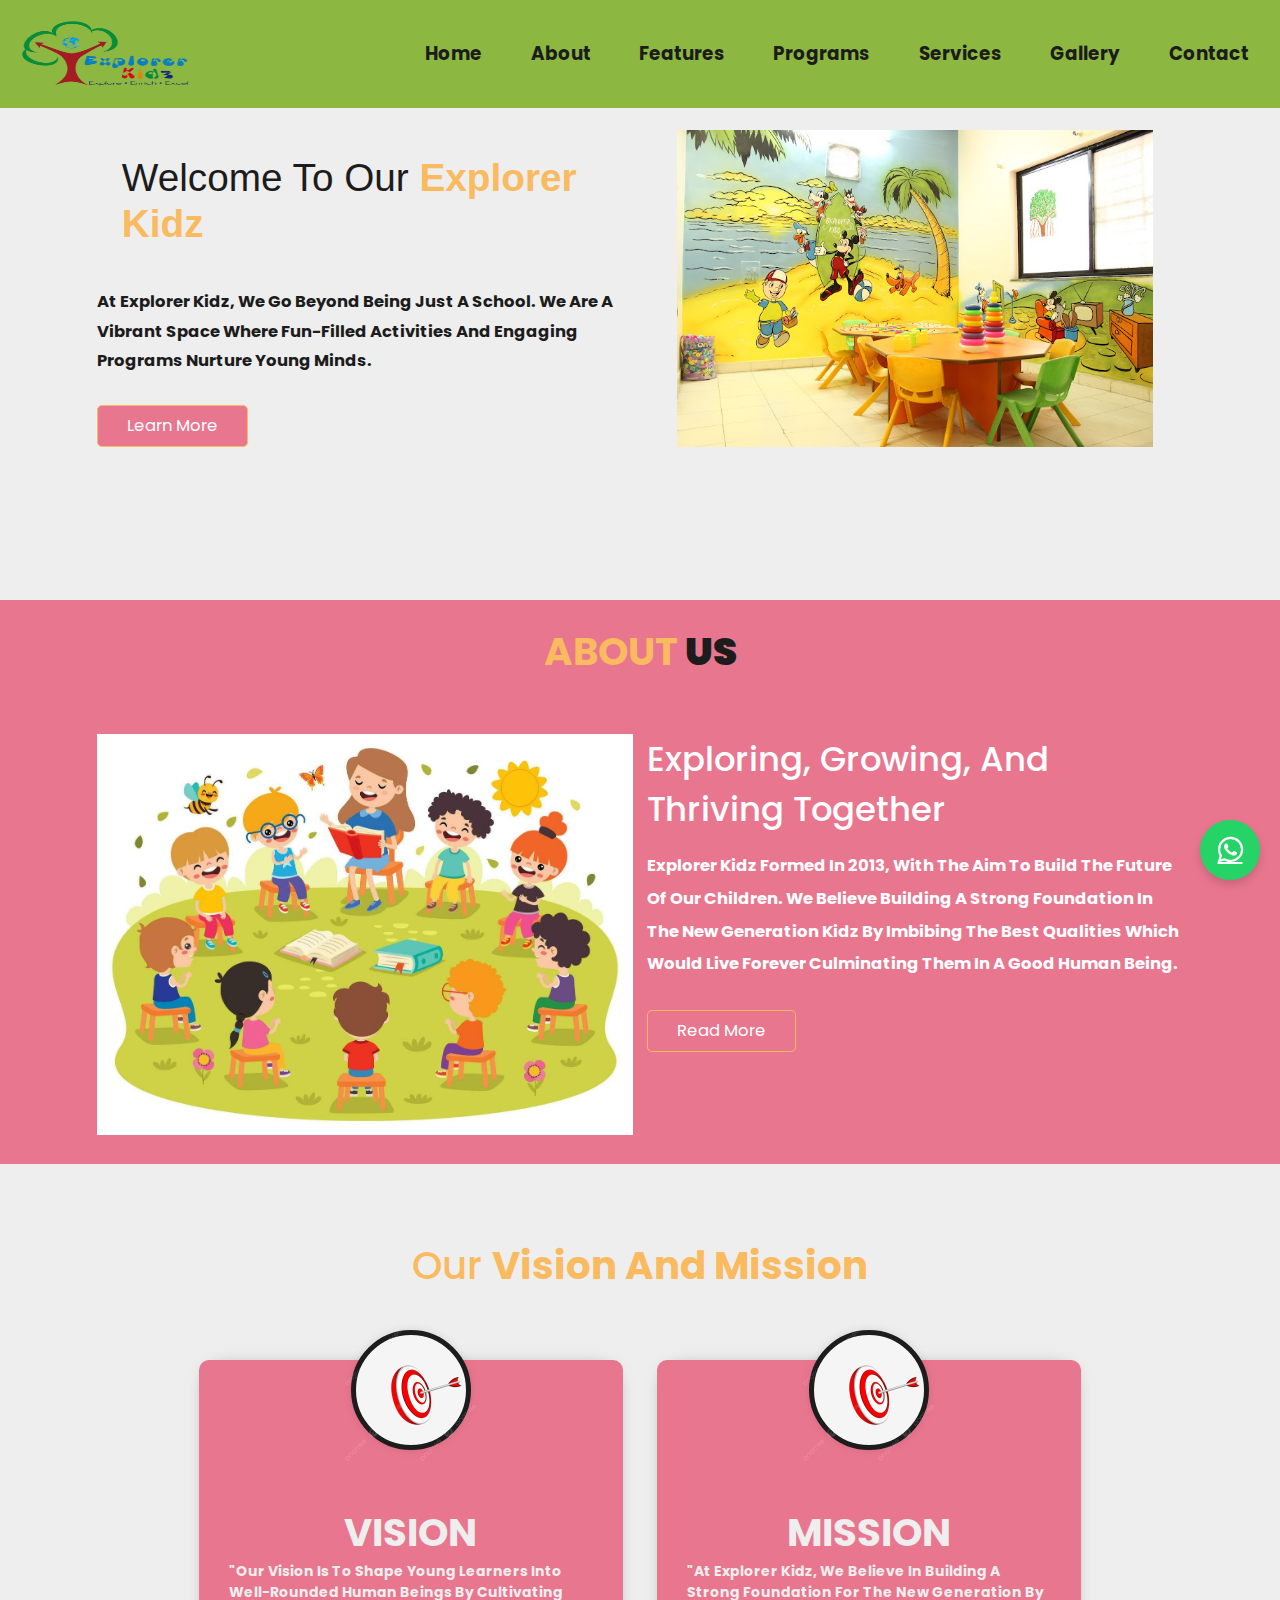
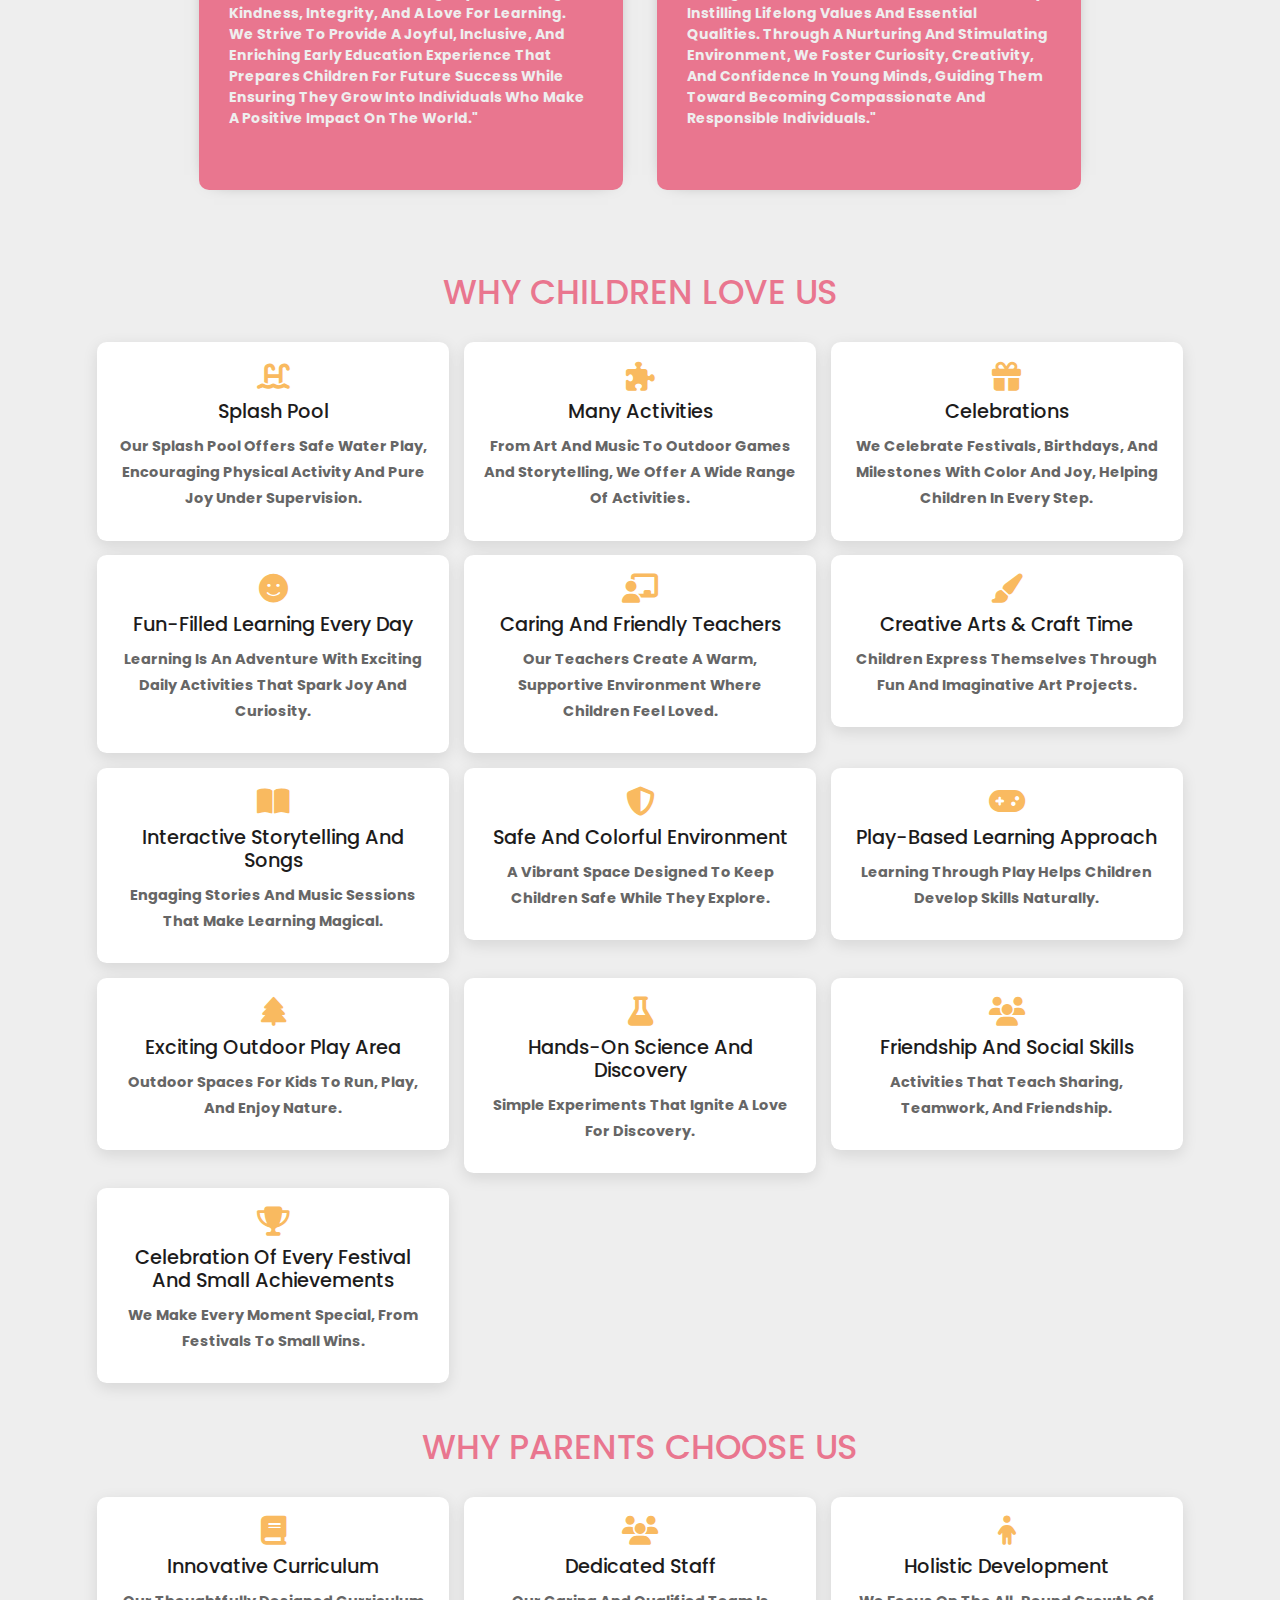
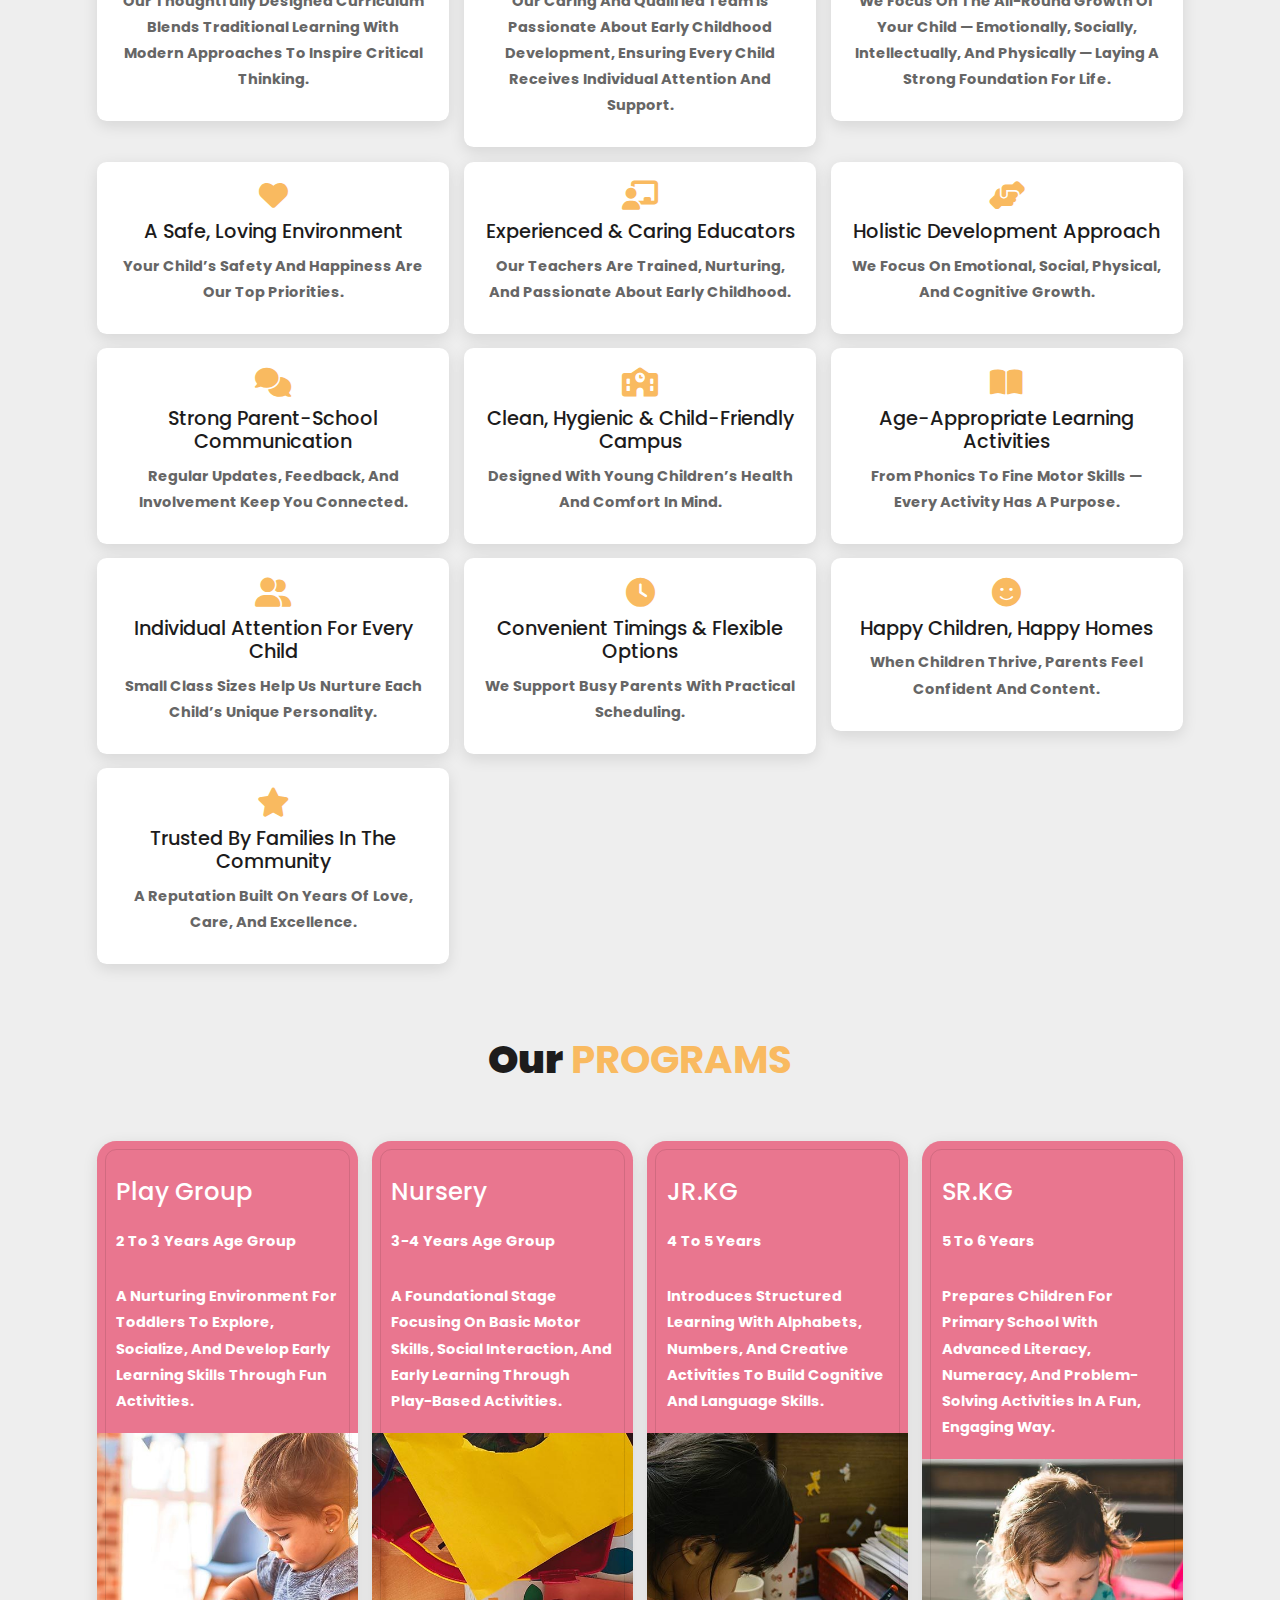
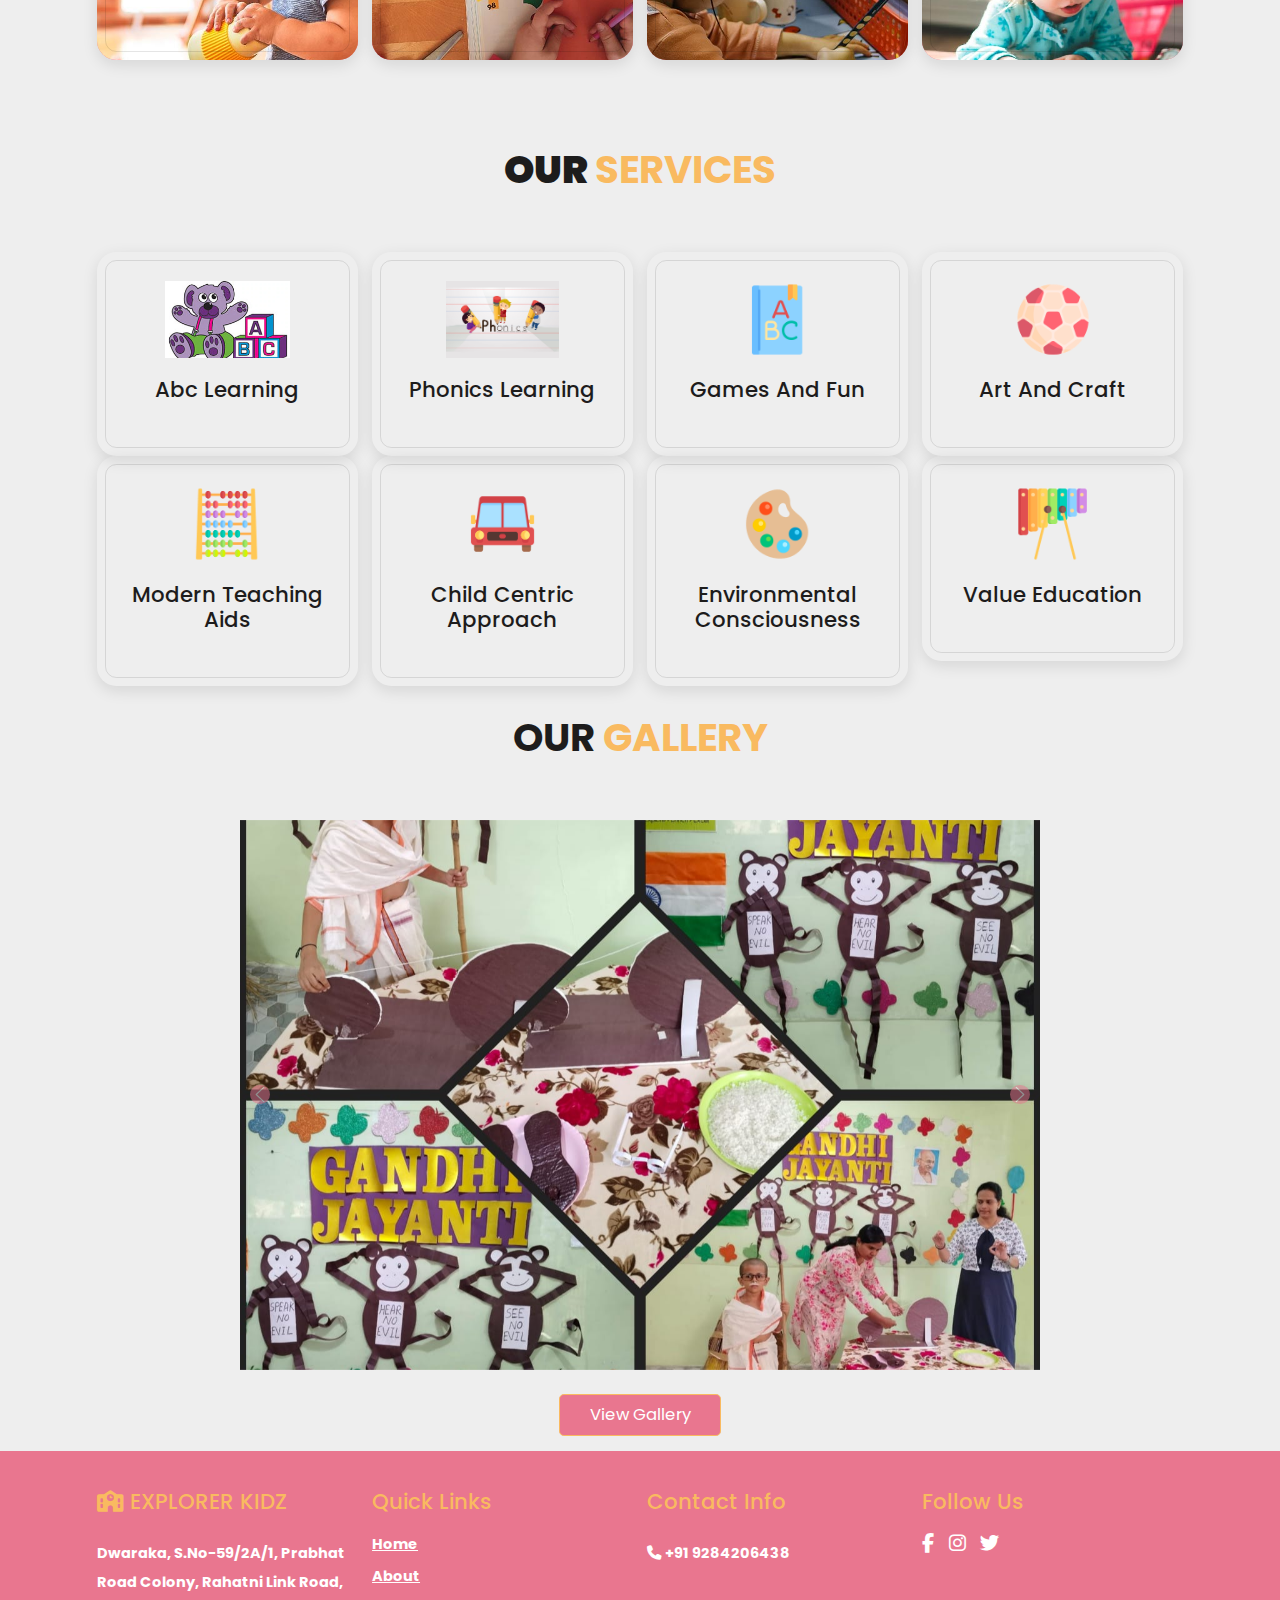
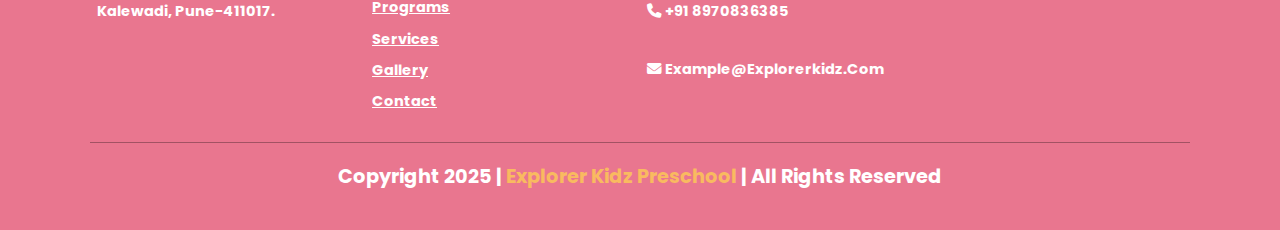
<file: index.html>
<script type="text/javascript">
  var gk_isXlsx = false;
  var gk_xlsxFileLookup = {};
  var gk_fileData = {};
  function filledCell(cell) {
    return cell !== '' && cell != null;
  }
  function loadFileData(filename) {
    if (gk_isXlsx && gk_xlsxFileLookup[filename]) {
      try {
        var workbook = XLSX.read(gk_fileData[filename], { type: 'base64' });
        var firstSheetName = workbook.SheetNames[0];
        var worksheet = workbook.Sheets[firstSheetName];

        // Convert sheet to JSON to filter blank rows
        var jsonData = XLSX.utils.sheet_to_json(worksheet, { header: 1, blankrows: false, defval: '' });
        // Filter out blank rows (rows where all cells are empty, null, or undefined)
        var filteredData = jsonData.filter(row => row.some(filledCell));

        // Heuristic to find the header row by ignoring rows with fewer filled cells than the next row
        var headerRowIndex = filteredData.findIndex((row, index) =>
          row.filter(filledCell).length >= filteredData[index + 1]?.filter(filledCell).length
        );
        // Fallback
        if (headerRowIndex === -1 || headerRowIndex > 25) {
          headerRowIndex = 0;
        }

        // Convert filtered JSON back to CSV
        var csv = XLSX.utils.aoa_to_sheet(filteredData.slice(headerRowIndex)); // Create a new sheet from filtered array of arrays
        csv = XLSX.utils.sheet_to_csv(csv, { header: 1 });
        return csv;
      } catch (e) {
        console.error(e);
        return "";
      }
    }
    return gk_fileData[filename] || "";
  }
</script>
<!DOCTYPE html>
<html lang="en">

<head>
  <meta charset="UTF-8">
  <meta name="viewport" content="width=device-width, initial-scale=1.0">
  <title>Explorer Kidz</title>
  <!-- Bootstrap CSS -->
  <link href="https://cdn.jsdelivr.net/npm/bootstrap@5.3.3/dist/css/bootstrap.min.css" rel="stylesheet"
    integrity="sha384-QWTKZyjpPEjISv5WaRU9OFeRpok6YctnYmDr5pNlyT2bRjXh0JMhjY6hW+ALEwIH" crossorigin="anonymous">
  <!-- Font Awesome -->
  <link rel="stylesheet" href="https://cdnjs.cloudflare.com/ajax/libs/font-awesome/6.4.2/css/all.min.css">
  <!-- Google Fonts (Poppins) -->
  <link href="https://fonts.googleapis.com/css2?family=Poppins:wght@100;300;400;500;600&display=swap" rel="stylesheet">
  <!-- Custom CSS -->
  <link rel="stylesheet" href="style.css">
</head>

<body>
  <!-- Header Section -->
  <header class="header">
    <nav class="navbar navbar-expand-lg">
      <div class="container-fluid">
        <a href="#" class="logo">
          <img src="assets/explorer_kidz_log.png" alt="Logo">
        </a>
        <button class="navbar-toggler" type="button" data-bs-toggle="collapse" data-bs-target="#navbarNav"
          aria-controls="navbarNav" aria-expanded="false" aria-label="Toggle navigation">
          <span class="navbar-toggler-icon"></span>
        </button>
        <div class="collapse navbar-collapse justify-content-end" id="navbarNav">
          <ul class="navbar-nav">
            <li class="nav-item"><a class="nav-link" href="#home">Home</a></li>
            <li class="nav-item"><a class="nav-link" href="#about">About</a></li>
            <li class="nav-item"><a class="nav-link" href="#features">Features</a></li>
            <li class="nav-item"><a class="nav-link" href="#education">Programs</a></li>
            <li class="nav-item"><a class="nav-link" href="#services">Services</a></li>
            <li class="nav-item"><a class="nav-link" href="gallery.html">Gallery</a></li>
            <li class="nav-item"><a class="nav-link" href="contact.html">Contact</a></li>
          </ul>
        </div>
      </div>
    </nav>
  </header>

  <!-- Home Section -->
  <section class="home" id="home">
    <div class="container">
      <div class="row align-items-center">
        <div class="col-lg-6 content">
          <h3>Welcome to Our <span>Explorer Kidz</span></h3>
          <p>At Explorer Kidz, we go beyond being just a school. We are a vibrant space where fun-filled activities and
            engaging programs nurture young minds.</p>
          <!-- <div class="slider">
      <img src="assets/education3.png" alt="Coffee Quote 1" class="img-fluid">
    </div> -->
          <a href="#about" class="btn">Learn More</a>
        </div>
        <div class="col-lg-6 image">
          <img src="assets/img.jpg" alt="">
        </div>
      </div>
    </div>
    <div class="custom-shape-divider-bottom-1684324473">
      <!-- <svg data-name="Layer 1" xmlns="http://www.w3.org/2000/svg" preserveAspectRatio="none">
  <path d="M985.66,92.83C906.67,72,823.78,31,743.84,14.19c-82.26-17.34-168.06-16.33-250.45.39-57.84,11.73-114,31.07-172,41.86A600.21,600.21,0,0,1,0,27.35V120H1200V95.8C1132.19,118.92,1055.71,111.31,985.66,92.83Z" class="shape-fill"></path>
</svg> -->
    </div>
  </section>

  <!-- About Section -->
  <section class="about" id="about">
    <h1 class="heading"><span>about</span> US </h1>
    <div class="container">
      <div class="row">
        <div class="col-lg-6 image">
          <img src="assets/about.jpg" alt="" class="img-fluid">
        </div>
        <div class="col-lg-6 content">
          <h3>Exploring, Growing, And Thriving Together</h3>
          <p>Explorer Kidz formed in 2013, with the aim to build the future of our children. We believe building a
            strong foundation in the new generation kidz by imbibing the best qualities which would live forever
            culminating them in a good human being.</p>
          <a href="#" class="btn">read more</a>
        </div>
      </div>
    </div>
  </section>

  <!-- Vision Mission Section -->
  <section class="vision-mission">
    <h1>Our <span>Vision and Mission</span></h1>
    <div class="container">
      <div class="row justify-content-center">
        <div class="col-md-5 mb-4">
          <div class="main">
            <div class="service">
              <div class="service-logo">
                <img src="assets/mis1.png" alt="">
              </div>
              <h4>VISION</h4>
              <p>"Our vision is to shape young learners into well-rounded human beings by cultivating kindness,
                integrity, and a love for learning. We strive to provide a joyful, inclusive, and enriching early
                education experience that prepares children for future success while ensuring they grow into individuals
                who make a positive impact on the world."</p>
            </div>
          </div>
        </div>
        <div class="col-md-5 mb-4">
          <div class="main">
            <div class="service">
              <div class="service-logo">
                <img src="assets/mis1.png" alt="">
              </div>
              <h4>MISSION</h4>
              <p>"At Explorer Kidz, we believe in building a strong foundation for the new generation by instilling
                lifelong values and essential qualities. Through a nurturing and stimulating environment, we foster
                curiosity, creativity, and confidence in young minds, guiding them toward becoming compassionate and
                responsible individuals."</p>
            </div>
          </div>
        </div>
      </div>
    </div>
  </section>

  <!-- Features Section -->
 <section class="features" id="features">
  <!-- Why Children Love Us -->
  <div class="container">
    <h3 class="title">Why Children Love Us</h3>
    <div class="row">
      <!-- Existing Points -->
      <div class="col-md-4 mb-4">
        <div class="feature-card">
          <i class="fas fa-swimming-pool feature-icon"></i>
          <h4>Splash Pool</h4>
          <p>Our splash pool offers safe water play, encouraging physical activity and pure joy under supervision.</p>
        </div>
      </div>
      <div class="col-md-4 mb-4">
        <div class="feature-card">
          <i class="fas fa-puzzle-piece feature-icon"></i>
          <h4>Many Activities</h4>
          <p>From art and music to outdoor games and storytelling, we offer a wide range of activities.</p>
        </div>
      </div>
      <div class="col-md-4 mb-4">
        <div class="feature-card">
          <i class="fas fa-gift feature-icon"></i>
          <h4>Celebrations</h4>
          <p>We celebrate festivals, birthdays, and milestones with color and joy, helping children in every step.</p>
        </div>
      </div>
      <!-- New Points -->
      <div class="col-md-4 mb-4">
        <div class="feature-card">
          <i class="fas fa-smile feature-icon"></i>
          <h4>Fun-Filled Learning Every Day</h4>
          <p>Learning is an adventure with exciting daily activities that spark joy and curiosity.</p>
        </div>
      </div>
      <div class="col-md-4 mb-4">
        <div class="feature-card">
          <i class="fas fa-chalkboard-teacher feature-icon"></i>
          <h4>Caring and Friendly Teachers</h4>
          <p>Our teachers create a warm, supportive environment where children feel loved.</p>
        </div>
      </div>
      <div class="col-md-4 mb-4">
        <div class="feature-card">
          <i class="fas fa-paint-brush feature-icon"></i>
          <h4>Creative Arts & Craft Time</h4>
          <p>Children express themselves through fun and imaginative art projects.</p>
        </div>
      </div>
      <div class="col-md-4 mb-4">
        <div class="feature-card">
          <i class="fas fa-book-open feature-icon"></i>
          <h4>Interactive Storytelling and Songs</h4>
          <p>Engaging stories and music sessions that make learning magical.</p>
        </div>
      </div>
      <div class="col-md-4 mb-4">
        <div class="feature-card">
          <i class="fas fa-shield-alt feature-icon"></i>
          <h4>Safe and Colorful Environment</h4>
          <p>A vibrant space designed to keep children safe while they explore.</p>
        </div>
      </div>
      <div class="col-md-4 mb-4">
        <div class="feature-card">
          <i class="fas fa-gamepad feature-icon"></i>
          <h4>Play-Based Learning Approach</h4>
          <p>Learning through play helps children develop skills naturally.</p>
        </div>
      </div>
      <div class="col-md-4 mb-4">
        <div class="feature-card">
          <i class="fas fa-tree feature-icon"></i>
          <h4>Exciting Outdoor Play Area</h4>
          <p>Outdoor spaces for kids to run, play, and enjoy nature.</p>
        </div>
      </div>
      <div class="col-md-4 mb-4">
        <div class="feature-card">
          <i class="fas fa-flask feature-icon"></i>
          <h4>Hands-On Science and Discovery</h4>
          <p>Simple experiments that ignite a love for discovery.</p>
        </div>
      </div>
      <div class="col-md-4 mb-4">
        <div class="feature-card">
          <i class="fas fa-users feature-icon"></i>
          <h4>Friendship and Social Skills</h4>
          <p>Activities that teach sharing, teamwork, and friendship.</p>
        </div>
      </div>
      <div class="col-md-4 mb-4">
        <div class="feature-card">
          <i class="fas fa-trophy feature-icon"></i>
          <h4>Celebration of Every Festival and Small Achievements</h4>
          <p>We make every moment special, from festivals to small wins.</p>
        </div>
      </div>
    </div>
  </div>

  <!-- Why Parents Choose Us -->
  <div class="container mt-5">
    <h3 class="title">Why Parents Choose Us</h3>
    <div class="row">
      <!-- Existing Points -->
      <div class="col-md-4 mb-4">
        <div class="feature-card">
          <i class="fas fa-book feature-icon"></i>
          <h4>Innovative Curriculum</h4>
          <p>Our thoughtfully designed curriculum blends traditional learning with modern approaches to inspire critical thinking.</p>
        </div>
      </div>
      <div class="col-md-4 mb-4">
        <div class="feature-card">
          <i class="fas fa-users feature-icon"></i>
          <h4>Dedicated Staff</h4>
          <p>Our caring and qualified team is passionate about early childhood development, ensuring every child receives individual attention and support.</p>
        </div>
      </div>
      <div class="col-md-4 mb-4">
        <div class="feature-card">
          <i class="fas fa-child feature-icon"></i>
          <h4>Holistic Development</h4>
          <p>We focus on the all-round growth of your child — emotionally, socially, intellectually, and physically — laying a strong foundation for life.</p>
        </div>
      </div>
      <!-- New Points -->
      <div class="col-md-4 mb-4">
        <div class="feature-card">
          <i class="fas fa-heart feature-icon"></i>
          <h4>A Safe, Loving Environment</h4>
          <p>Your child’s safety and happiness are our top priorities.</p>
        </div>
      </div>
      <div class="col-md-4 mb-4">
        <div class="feature-card">
          <i class="fas fa-chalkboard-teacher feature-icon"></i>
          <h4>Experienced & Caring Educators</h4>
          <p>Our teachers are trained, nurturing, and passionate about early childhood.</p>
        </div>
      </div>
      <div class="col-md-4 mb-4">
        <div class="feature-card">
          <i class="fas fa-hands-helping feature-icon"></i>
          <h4>Holistic Development Approach</h4>
          <p>We focus on emotional, social, physical, and cognitive growth.</p>
        </div>
      </div>
      <div class="col-md-4 mb-4">
        <div class="feature-card">
          <i class="fas fa-comments feature-icon"></i>
          <h4>Strong Parent-School Communication</h4>
          <p>Regular updates, feedback, and involvement keep you connected.</p>
        </div>
      </div>
      <div class="col-md-4 mb-4">
        <div class="feature-card">
          <i class="fas fa-school feature-icon"></i>
          <h4>Clean, Hygienic & Child-Friendly Campus</h4>
          <p>Designed with young children’s health and comfort in mind.</p>
        </div>
      </div>
      <div class="col-md-4 mb-4">
        <div class="feature-card">
          <i class="fas fa-book-open feature-icon"></i>
          <h4>Age-Appropriate Learning Activities</h4>
          <p>From phonics to fine motor skills — every activity has a purpose.</p>
        </div>
      </div>
      <div class="col-md-4 mb-4">
        <div class="feature-card">
          <i class="fas fa-user-friends feature-icon"></i>
          <h4>Individual Attention for Every Child</h4>
          <p>Small class sizes help us nurture each child’s unique personality.</p>
        </div>
      </div>
      <div class="col-md-4 mb-4">
        <div class="feature-card">
          <i class="fas fa-clock feature-icon"></i>
          <h4>Convenient Timings & Flexible Options</h4>
          <p>We support busy parents with practical scheduling.</p>
        </div>
      </div>
      <div class="col-md-4 mb-4">
        <div class="feature-card">
          <i class="fas fa-smile feature-icon"></i>
          <h4>Happy Children, Happy Homes</h4>
          <p>When children thrive, parents feel confident and content.</p>
        </div>
      </div>
      <div class="col-md-4 mb-4">
        <div class="feature-card">
          <i class="fas fa-star feature-icon"></i>
          <h4>Trusted by Families in the Community</h4>
          <p>A reputation built on years of love, care, and excellence.</p>
        </div>
      </div>
    </div>
  </div>
</section>

  <!-- Education Section -->
  <section class="education" id="education">
    <h1 class="heading">Our <span>Programs</span></h1>
    <div class="container">
      <div class="row">
        <div class="col-md-3 mb-5">
          <div class="box">
            <h3>Play Group</h3>
            <p>2 to 3 years Age Group</p>
            <p>A nurturing environment for toddlers to explore, socialize, and develop early learning skills through fun
              activities.</p>
            <img src="assets/gallery-1.jpg" alt="">
          </div>
        </div>
        <div class="col-md-3 mb-5">
          <div class="box">
            <h3>Nursery</h3>
            <p>3-4 years Age group</p>
            <p>A foundational stage focusing on basic motor skills, social interaction, and early learning through
              play-based activities.</p>
            <img src="assets/gallery-2.jpg" alt="">
          </div>
        </div>
        <div class="col-md-3 mb-5">
          <div class="box">
            <h3>JR.KG</h3>
            <p>4 to 5 years</p>
            <p>Introduces structured learning with alphabets, numbers, and creative activities to build cognitive and
              language skills.</p>
            <img src="assets/gallery-5.jpg" alt="">
          </div>
        </div>
        <div class="col-md-3 mb-5">
          <div class="box">
            <h3>SR.KG</h3>
            <p>5 to 6 years</p>
            <p>Prepares children for primary school with advanced literacy, numeracy, and problem-solving activities in
              a fun, engaging way.</p>
            <img src="assets/gallery-4.jpg" alt="">
          </div>
        </div>
      </div>
    </div>
  </section>

  <!-- Services Section -->
  <section class="services" id="services">
    <h1 class="heading">OUR <span>Services</span></h1>
    <div class="container">
      <div class="row">
        <div class="col-md-3">
          <div class="box">
            <img src="assets/act1.webp" alt="">
            <h3>Abc learning</h3>
          </div>
        </div>
        <div class="col-md-3">
          <div class="box">
            <img src="assets/act2.jpg" alt="">
            <h3>Phonics Learning</h3>
          </div>
        </div>
        <div class="col-md-3">
          <div class="box">
            <img src="assets/activities3.png" alt="">
            <h3>games and fun</h3>
          </div>
        </div>
        <div class="col-md-3">
          <div class="box">
            <img src="assets/activities4.png" alt="">
            <h3>Art and Craft</h3>
          </div>
        </div>
        <div class="col-md-3">
          <div class="box">
            <img src="assets/activities5.png" alt="">
            <h3>modern teaching aids</h3>
          </div>
        </div>
        <div class="col-md-3">
          <div class="box">
            <img src="assets/activities6.png" alt="">
            <h3>child centric approach</h3>
          </div>
        </div>
        <div class="col-md-3">
          <div class="box">
            <img src="assets/activities7.png" alt="">
            <h3>environmental consciousness</h3>
          </div>
        </div>
        <div class="col-md-3">
          <div class="box">
            <img src="assets/activities8.png" alt="">
            <h3>value education</h3>
          </div>
        </div>
      </div>
    </div>
  </section>

  <!-- Gallery Section -->
  <!-- <section class="gallery" id="gallery"> -->
  <h1 class="heading">OUR <span>Gallery</span></h1>
  <!-- Carousel -->
  <div id="carouselExample" class="carousel slide" data-bs-ride="carousel">
    <div class="carousel-inner">
      <div class="carousel-item active">
        <img src="assets/gandi jayanti.jpg" class="d-block carousel-img" alt="Image 1">
      </div>
      <div class="carousel-item">
        <img src="assets/grandparents.jpg" class="d-block carousel-img" alt="Image 2">
      </div>
      <div class="carousel-item">
        <img src="assets/dads.jpg" class="d-block carousel-img" alt="Image 3">
      </div>
      <div class="carousel-item">
        <img src="assets/independence.jpg" class="d-block carousel-img" alt="Image 4">
      </div>
    </div>
    <button class="carousel-control-prev" type="button" data-bs-target="#carouselExample" data-bs-slide="prev">
      <span class="carousel-control-prev-icon" aria-hidden="true"></span>
      <span class="visually-hidden">Previous</span>
    </button>
    <button class="carousel-control-next" type="button" data-bs-target="#carouselExample" data-bs-slide="next">
      <span class="carousel-control-next-icon" aria-hidden="true"></span>
      <span class="visually-hidden">Next</span>
    </button>
  </div>

  <!-- View Gallery Button -->
  <div class="text-center mt-4 mb-4">
    <a href="gallery.html" class="btn">View Gallery</a>
  </div>
  <!-- </section> -->

  <!-- Contact Section -->
  <!-- <section class="contact" id="contact">
<h1 class="heading"><span>contact</span> US</h1>
<div class="container">
<div class="row">
  <div class="col-md-4">
    <div class="icons">
      <i class="fas fa-clock"></i>
      <h3>opening hours :</h3>
      <p>mon - fri: 08:00 am to 2:00 pm</p>
      <p>saturday: 10:00 am to 1:00 pm</p>
    </div>
  </div>
  <div class="col-md-4">
    <div class="icons">
      <i class="fas fa-envelope"></i>
      <h3>email</h3>
      <p><a href="mailto:example@explorerkidz.com">example@explorerkidz.com</a></p>
    </div>
  </div>
  <div class="col-md-4">
    <div class="icons">
      <i class="fas fa-phone"></i>
      <h3>phone number</h3>
      <p>+91 9284206438</p>
      <p>+91 8970836385</p>
    </div>
  </div>
</div>
</div>
</section> -->

  <!-- Footer Section -->
  <section class="footer">
    <div class="container">
      <div class="row">
        <!-- Column 1: School Name and Address -->
        <div class="col-md-3">
          <div class="box">
            <h3><i class="fas fa-school"></i> EXPLORER KIDZ</h3>
            <p>Dwaraka, S.No-59/2A/1, Prabhat Road Colony, Rahatni Link Road, Kalewadi, Pune-411017.</p>
          </div>
        </div>

        <!-- Column 2: Quick Links -->
        <div class="col-md-3">
          <div class="box">
            <h3>Quick Links</h3>
            <a href="index.html" class="footer-link">Home</a>
            <a href="#about" class="footer-link">About</a>
            <a href="#education" class="footer-link">Programs</a>
            <a href="#services" class="footer-link">Services</a>
            <a href="gallery.html" class="footer-link">Gallery</a>
            <a href="contact.html" class="footer-link">Contact</a>
          </div>
        </div>

        <!-- Column 3: Contact Information -->
        <div class="col-md-3">
          <div class="box">
            <h3>Contact Info</h3>
            <p><i class="fas fa-phone"></i> +91 9284206438</p>
            <p><i class="fas fa-phone"></i> +91 8970836385</p>
            <p><i class="fas fa-envelope"></i> example@explorerkidz.com</p>
          </div>
        </div>

        <!-- Column 4: Social Media -->
        <div class="col-md-3">
          <div class="box">
            <h3>Follow Us</h3>
            <div class="social-icons">
              <a href="https://facebook.com" target="_blank" class="social-link"><i class="fab fa-facebook-f"></i></a>
              <a href="https://instagram.com" target="_blank" class="social-link"><i class="fab fa-instagram"></i></a>
              <a href="https://twitter.com" target="_blank" class="social-link"><i class="fab fa-twitter"></i></a>
            </div>
          </div>
        </div>
      </div>
    </div>
    <div class="credit"> Copyright 2025 | <span>Explorer Kidz Preschool</span> | All Rights Reserved</div>
  </section>

  <!-- WhatsApp Floating Button -->
    <a href="https://wa.me/+919689871765?text=Hello,%20I’d%20like%20to%20know%20more%20about%20Explorer%20Kidz!" target="_blank" class="whatsapp-float">
      <i class="fab fa-whatsapp"></i>
    </a>

  <!-- Bootstrap JS -->
  <script src="https://cdn.jsdelivr.net/npm/bootstrap@5.3.3/dist/js/bootstrap.bundle.min.js"
    integrity="sha384-YvpcrYf0tY3lHB60NNkmXc5s9fDVZLESaAA55NDzOxhy9GkcIdslK1eN7N6jIeHz"
    crossorigin="anonymous"></script>
  <!-- Custom JS -->
  <script src="script.js"></script>
</body>

</html>
</file>
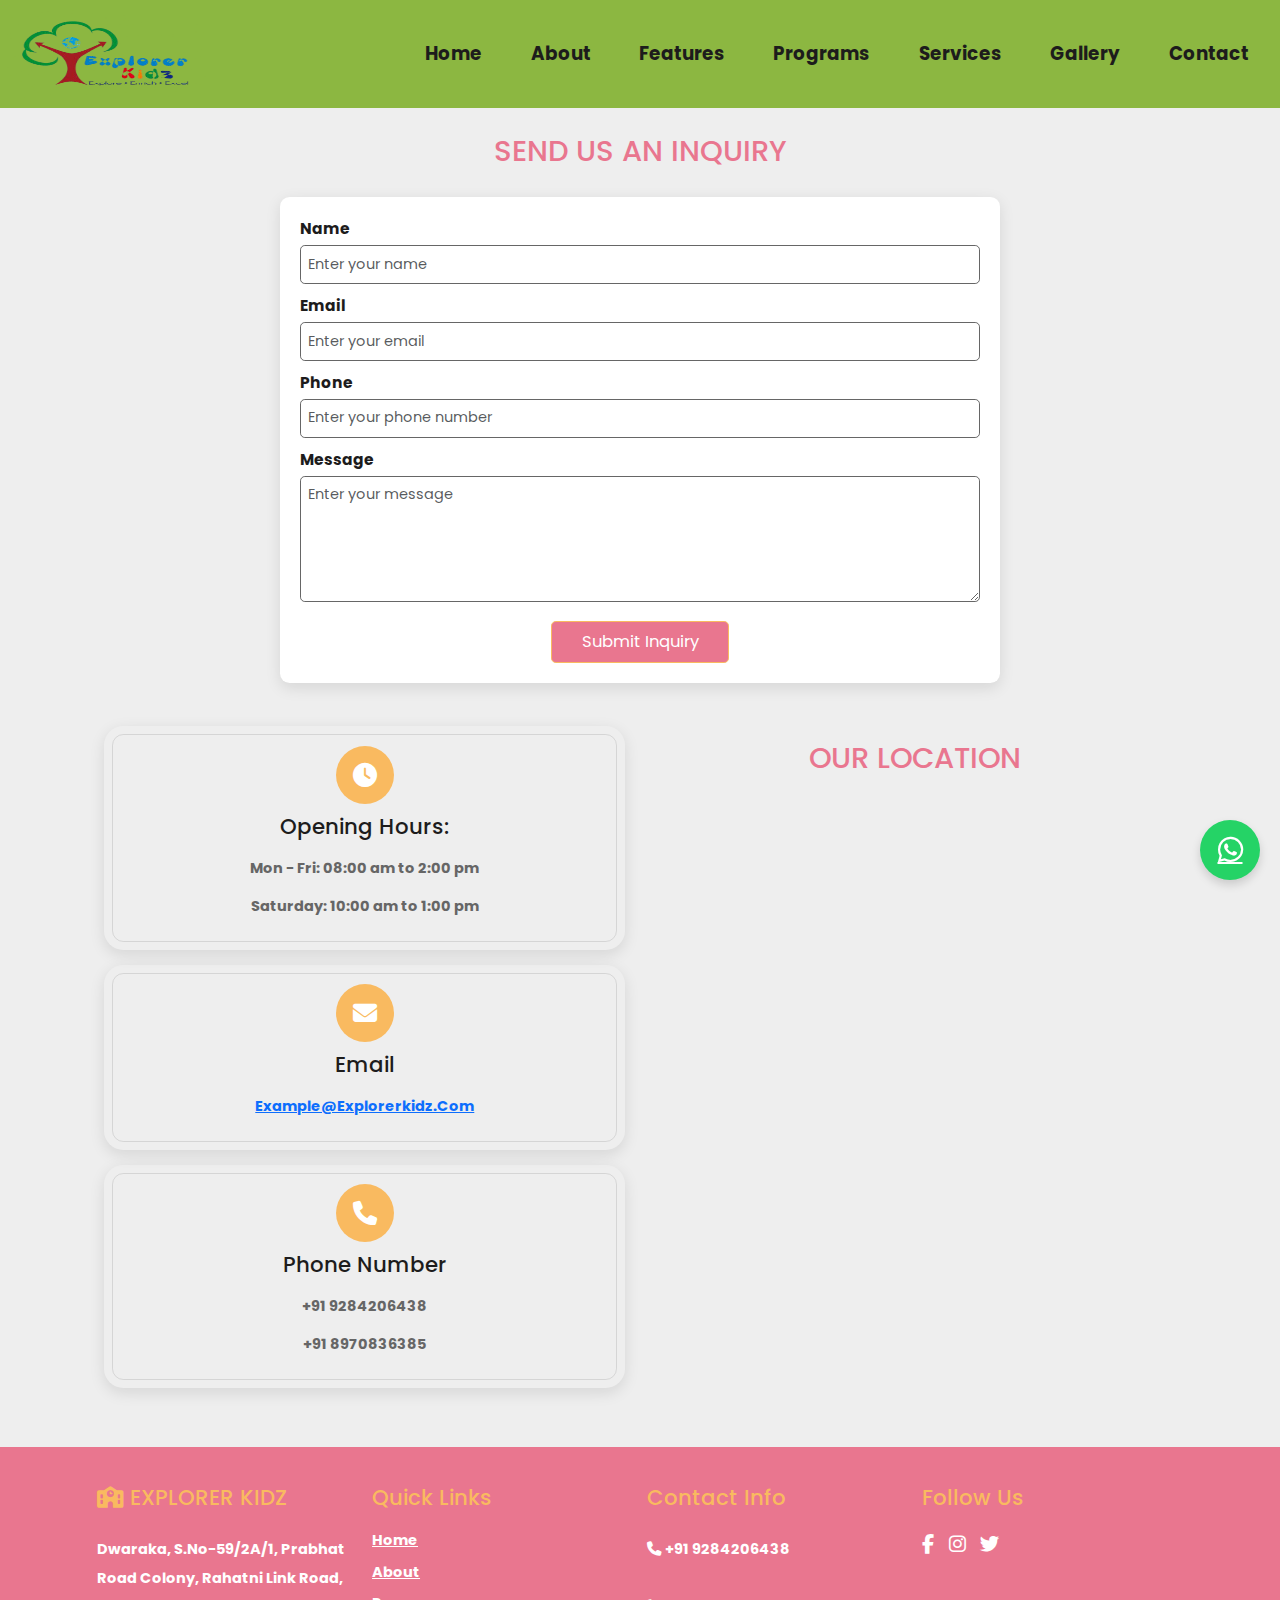
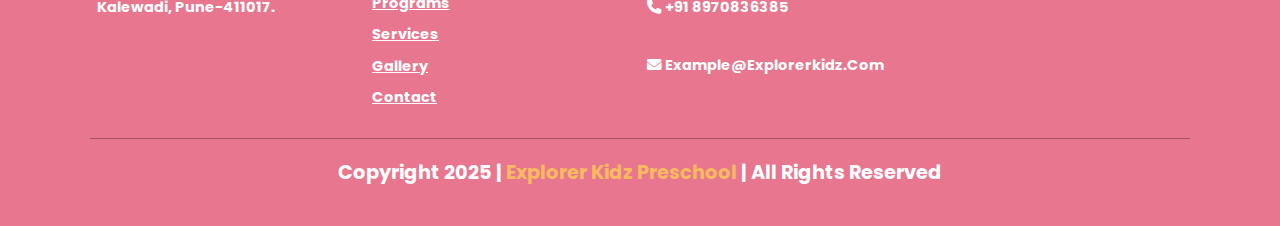
<file: contact.html>
<!DOCTYPE html>
<html lang="en">
<head>
  <meta charset="UTF-8">
  <meta http-equiv="X-UA-Compatible" content="IE=edge">
  <meta name="viewport" content="width=device-width, initial-scale=1.0">
  <title>Contact Us - Explorer Kidz</title>
  <!-- Bootstrap CSS -->
  <link href="https://cdn.jsdelivr.net/npm/bootstrap@5.3.3/dist/css/bootstrap.min.css" rel="stylesheet" integrity="sha384-QWTKZyjpPEjISv5WaRU9OFeRpok6YctnYmDr5pNlyT2bRjXh0JMhjY6hW+ALEwIH" crossorigin="anonymous">
  <!-- Font Awesome -->
  <link rel="stylesheet" href="https://cdnjs.cloudflare.com/ajax/libs/font-awesome/6.4.2/css/all.min.css">
  <!-- Google Fonts (Poppins) -->
  <link href="https://fonts.googleapis.com/css2?family=Poppins:wght@100;300;400;500;600&display=swap" rel="stylesheet">
  <!-- Custom CSS -->
  <link rel="stylesheet" href="style.css">
</head>
<body>
  <!-- Header Section -->
  <header class="header">
    <nav class="navbar navbar-expand-lg">
      <div class="container-fluid">
        <a href="index.html" class="logo">
          <img src="assets/explorer_kidz_log.png" alt="Logo">
        </a>
        <button class="navbar-toggler" type="button" data-bs-toggle="collapse" data-bs-target="#navbarNav" aria-controls="navbarNav" aria-expanded="false" aria-label="Toggle navigation">
          <span class="navbar-toggler-icon"></span>
        </button>
        <div class="collapse navbar-collapse justify-content-end" id="navbarNav">
          <ul class="navbar-nav">
            <li class="nav-item"><a class="nav-link" href="index.html">Home</a></li>
            <li class="nav-item"><a class="nav-link" href="index.html#about">About</a></li>
            <li class="nav-item"><a class="nav-link" href="index.html#features">Features</a></li>
            <li class="nav-item"><a class="nav-link" href="index.html#education">Programs</a></li>
            <li class="nav-item"><a class="nav-link" href="index.html#services">Services</a></li>
            <li class="nav-item"><a class="nav-link" href="gallery.html">Gallery</a></li>
            <li class="nav-item"><a class="nav-link" href="contact.html">Contact</a></li>
          </ul>
        </div>
      </div>
    </nav>
  </header>

  <!-- Contact Section -->
  <section class="contact" id="contact">
    <h1 class="heading"><span>Contact</span> Us</h1>

    <!-- Inquiry Form -->
    <div class="container">
      <h2 class="inquiry-heading">Send Us an Inquiry</h2>
      <div class="row justify-content-center">
        <div class="col-md-8">
          <div class="inquiry-form">
            <div class="mb-3">
              <label for="name" class="form-label">Name</label>
              <input type="text" class="form-control" id="name" placeholder="Enter your name" required>
            </div>
            <div class="mb-3">
              <label for="email" class="form-label">Email</label>
              <input type="email" class="form-control" id="email" placeholder="Enter your email" required>
            </div>
            <div class="mb-3">
              <label for="phone" class="form-label">Phone</label>
              <input type="tel" class="form-control" id="phone" placeholder="Enter your phone number" required>
            </div>
            <div class="mb-3">
              <label for="message" class="form-label">Message</label>
              <textarea class="form-control" id="message" rows="5" placeholder="Enter your message" required></textarea>
            </div>
            <div class="text-center">
              <button type="button" class="btn">Submit Inquiry</button>
            </div>
          </div>
        </div>
      </div>
    </div>

     <!-- Contact Information and Map -->
     <div class="container mt-5">
        <div class="row">
          <!-- Left Column: Contact Information -->
          <div class="col-md-6 p-4">
            <div class="icons mb-4">
              <i class="fas fa-clock"></i>
              <h3>Opening Hours:</h3>
              <p>Mon - Fri: 08:00 am to 2:00 pm</p>
              <p>Saturday: 10:00 am to 1:00 pm</p>
            </div>
            <div class="icons mb-4">
              <i class="fas fa-envelope"></i>
              <h3>Email</h3>
              <p><a href="mailto:example@explorerkidz.com">example@explorerkidz.com</a></p>
            </div>
            <div class="icons mb-4">
              <i class="fas fa-phone"></i>
              <h3>Phone Number</h3>
              <p>+91 9284206438</p>
              <p>+91 8970836385</p>
            </div>
          </div>
  
          <!-- Right Column: Google Map -->
          <div class="col-md-6">
            <h2 class="map-heading">Our Location</h2>
            <iframe src="https://www.google.com/maps/embed?pb=!1m18!1m12!1m3!1d3781.236227457629!2d73.78286067483445!3d18.60844168250227!2m3!1f0!2f0!3f0!3m2!1i1024!2i768!4f13.1!3m3!1m2!1s0x3bc2b905b653234d%3A0xe9711687adf191e8!2sExplorer%20Kidz%20Pre%20School%20Day%20Care%2C%20Tuitions%20And%20Activity%20Centre%2C%20Rahatani%2C%20Pune%20%7C%20Best%20Preschool%20In%20Rahatani!5e0!3m2!1sen!2sin!4v1746258832883!5m2!1sen!2sin" width="100%" height="500" style="border: 0" allowfullscreen="" loading="lazy" referrerpolicy="no-referrer-when-downgrade"></iframe>
            
        </div>
      </div>
    </section>

  <!-- Footer Section -->
 <section class="footer">
    <div class="container">
      <div class="row">
        <!-- Column 1: School Name and Address -->
        <div class="col-md-3">
          <div class="box">
            <h3><i class="fas fa-school"></i> EXPLORER KIDZ</h3>
            <p>Dwaraka, S.No-59/2A/1, Prabhat Road Colony, Rahatni Link Road, Kalewadi, Pune-411017.</p>
          </div>
        </div>
  
        <!-- Column 2: Quick Links -->
        <div class="col-md-3">
          <div class="box">
            <h3>Quick Links</h3>
            <a href="index (1).html" class="footer-link">Home</a>
            <a href="#about" class="footer-link">About</a>
            <a href="#education" class="footer-link">Programs</a>
            <a href="#services" class="footer-link">Services</a>
            <a href="gallery.html" class="footer-link">Gallery</a>
            <a href="contact.html" class="footer-link">Contact</a>
          </div>
        </div>
  
        <!-- Column 3: Contact Information -->
        <div class="col-md-3">
          <div class="box">
            <h3>Contact Info</h3>
            <p><i class="fas fa-phone"></i> +91 9284206438</p>
            <p><i class="fas fa-phone"></i> +91 8970836385</p>
            <p><i class="fas fa-envelope"></i> example@explorerkidz.com</p>
          </div>
        </div>
  
        <!-- Column 4: Social Media -->
        <div class="col-md-3">
          <div class="box">
            <h3>Follow Us</h3>
            <div class="social-icons">
              <a href="https://facebook.com" target="_blank" class="social-link"><i class="fab fa-facebook-f"></i></a>
              <a href="https://instagram.com" target="_blank" class="social-link"><i class="fab fa-instagram"></i></a>
              <a href="https://twitter.com" target="_blank" class="social-link"><i class="fab fa-twitter"></i></a>
            </div>
          </div>
        </div>
      </div>
    </div>
    <div class="credit"> Copyright 2025 | <span>Explorer Kidz Preschool</span> | All Rights Reserved</div>
  </section>

  <!-- WhatsApp Floating Button -->
    <a href="https://wa.me/+919689871765?text=Hello,%20I’d%20like%20to%20know%20more%20about%20Explorer%20Kidz!" target="_blank" class="whatsapp-float">
      <i class="fab fa-whatsapp"></i>
    </a>

  <!-- Bootstrap JS -->
  <script src="https://cdn.jsdelivr.net/npm/bootstrap@5.3.3/dist/js/bootstrap.bundle.min.js" integrity="sha384-YvpcrYf0tY3lHB60NNkmXc5s9fDVZLESaAA55NDzOxhy9GkcIdslK1eN7N6jIeHz" crossorigin="anonymous"></script>
  <!-- Custom JS -->
  <script src="script.js"></script>
</body>
</html>
</file>
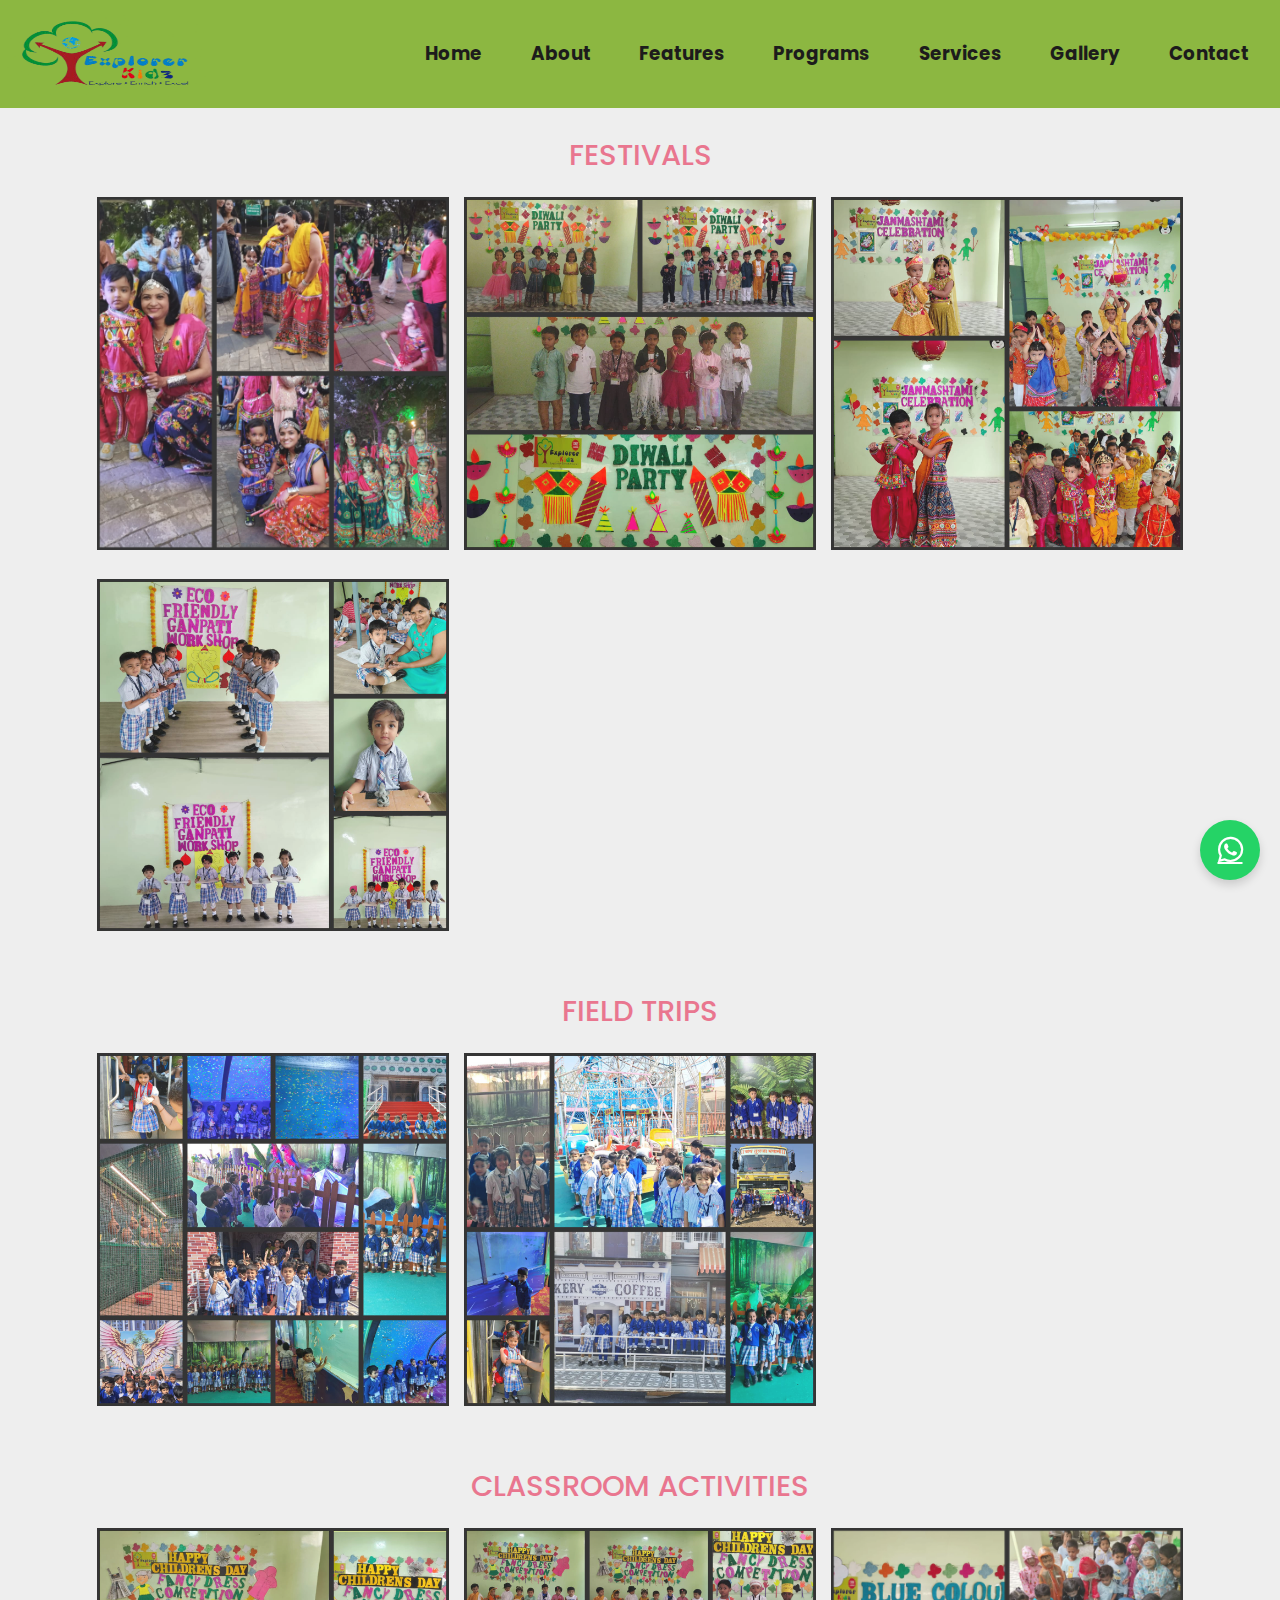
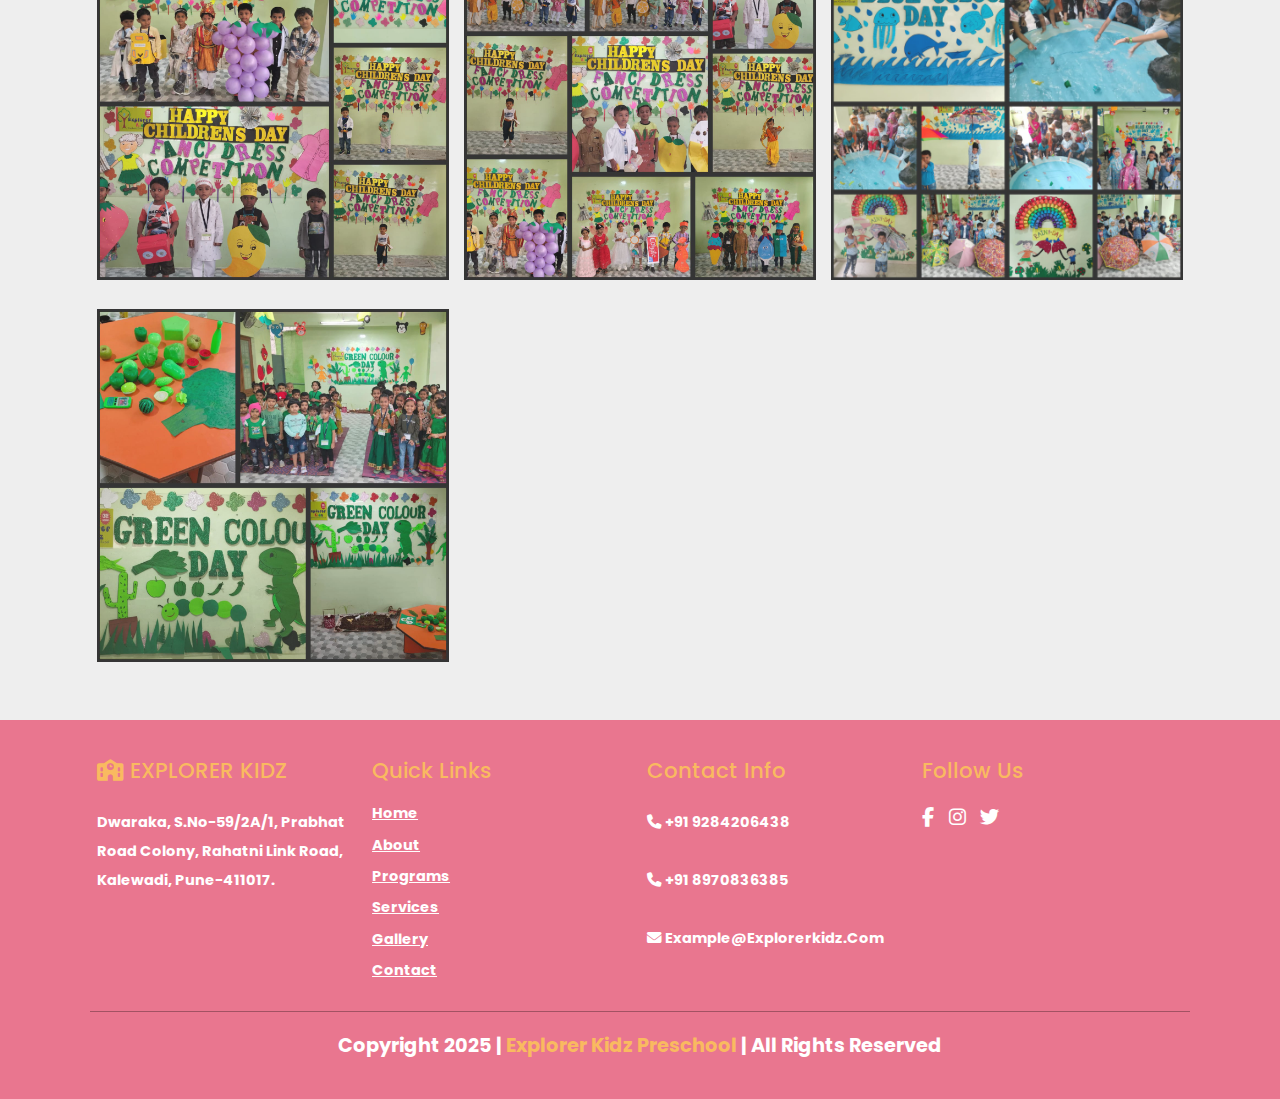
<file: gallery.html>
<!DOCTYPE html>
<html lang="en">
<head>
  <meta charset="UTF-8">
  <meta http-equiv="X-UA-Compatible" content="IE=edge">
  <meta name="viewport" content="width=device-width, initial-scale=1.0">
  <title>Gallery - Explorer Kidz</title>
  <link href="https://cdn.jsdelivr.net/npm/bootstrap@5.3.3/dist/css/bootstrap.min.css" rel="stylesheet" integrity="sha384-QWTKZyjpPEjISv5WaRU9OFeRpok6YctnYmDr5pNlyT2bRjXh0JMhjY6hW+ALEwIH" crossorigin="anonymous">
  <!-- Font Awesome -->
  <link rel="stylesheet" href="https://cdnjs.cloudflare.com/ajax/libs/font-awesome/6.4.2/css/all.min.css">
  <!-- Google Fonts (Poppins) -->
  <link href="https://fonts.googleapis.com/css2?family=Poppins:wght@100;300;400;500;600&display=swap" rel="stylesheet">
  <!-- Custom CSS -->
  <link rel="stylesheet" href="style.css">
</head>
<body>
  <!-- Header Section -->
  <header class="header">
    <nav class="navbar navbar-expand-lg">
      <div class="container-fluid">
        <a href="index.html" class="logo">
          <img src="assets/explorer_kidz_log.png" alt="Logo">
        </a>
        <button class="navbar-toggler" type="button" data-bs-toggle="collapse" data-bs-target="#navbarNav" aria-controls="navbarNav" aria-expanded="false" aria-label="Toggle navigation">
          <span class="navbar-toggler-icon"></span>
        </button>
        <div class="collapse navbar-collapse justify-content-end" id="navbarNav">
          <ul class="navbar-nav">
            <li class="nav-item"><a class="nav-link" href="index.html">Home</a></li>
            <li class="nav-item"><a class="nav-link" href="index.html#about">About</a></li>
            <li class="nav-item"><a class="nav-link" href="index.html#features">Features</a></li>
            <li class="nav-item"><a class="nav-link" href="index.html#education">Programs</a></li>
            <li class="nav-item"><a class="nav-link" href="index.html#services">Services</a></li>
            <li class="nav-item"><a class="nav-link" href="gallery.html">Gallery</a></li>
            <li class="nav-item"><a class="nav-link" href="contact.html">Contact</a></li>
          </ul>
        </div>
      </div>
    </nav>
  </header>

  <!-- Gallery Section -->
  <section class="gallery" id="gallery">
    <h1 class="heading">OUR <span>Gallery</span></h1>
    <div class="container">
      <!-- Festivals Category -->
      <h2 class="category-heading p-2">Festivals</h2>
      <div class="row">
        <div class="col-md-4 gallery-item mb-5" data-index="0"><img src="assets/dandiya.jpg" alt="Dandiya Celebration" class="img-fluid"></div>
        <div class="col-md-4 gallery-item mb-5" data-index="1"><img src="assets/diwali.jpg" alt="Diwali Celebration" class="img-fluid"></div>
        <div class="col-md-4 gallery-item mb-5" data-index="1"><img src="assets/janmastami.jpg" alt="Diwali Celebration" class="img-fluid"></div>
        <div class="col-md-4 gallery-item mb-5" data-index="1"><img src="assets/ganpati.jpg" alt="Diwali Celebration" class="img-fluid"></div>
      </div>

      <!-- Field Trips Category -->
      <h2 class="category-heading p-2">Field Trips</h2>
      <div class="row">
        <div class="col-md-4 gallery-item mb-5" data-index="2"><img src="assets/field trip 2.jpg" alt="Field Trip 2" class="img-fluid"></div>
        <div class="col-md-4 gallery-item mb-5" data-index="3"><img src="assets/field trp 1.jpg" alt="Field Trip 1" class="img-fluid"></div>
      </div>

      <!-- Classroom Activities Category -->
      <h2 class="category-heading p-2">Classroom Activities</h2>
      <div class="row">
        <div class="col-md-4 gallery-item mb-5" data-index="4"><img src="assets/childran.jpg" alt="Children Activity" class="img-fluid"></div>
        <div class="col-md-4 gallery-item mb-5" data-index="4"><img src="assets/fancy.jpg" alt="Children Activity" class="img-fluid"></div>
        <div class="col-md-4 gallery-item mb-5" data-index="5"><img src="assets/blue color.jpg" alt="Blue Color Activity" class="img-fluid"></div>
        <div class="col-md-4 gallery-item mb-5" data-index="5"><img src="assets/green color.jpg" alt="Blue Color Activity" class="img-fluid"></div>
      </div>
    </div>
  </section>

  <!-- Footer Section -->
 <section class="footer">
    <div class="container">
      <div class="row">
        <!-- Column 1: School Name and Address -->
        <div class="col-md-3">
          <div class="box">
            <h3><i class="fas fa-school"></i> EXPLORER KIDZ</h3>
            <p>Dwaraka, S.No-59/2A/1, Prabhat Road Colony, Rahatni Link Road, Kalewadi, Pune-411017.</p>
          </div>
        </div>
  
        <!-- Column 2: Quick Links -->
        <div class="col-md-3">
          <div class="box">
            <h3>Quick Links</h3>
            <a href="index (1).html" class="footer-link">Home</a>
            <a href="#about" class="footer-link">About</a>
            <a href="#education" class="footer-link">Programs</a>
            <a href="#services" class="footer-link">Services</a>
            <a href="gallery.html" class="footer-link">Gallery</a>
            <a href="contact.html" class="footer-link">Contact</a>
          </div>
        </div>
  
        <!-- Column 3: Contact Information -->
        <div class="col-md-3">
          <div class="box">
            <h3>Contact Info</h3>
            <p><i class="fas fa-phone"></i> +91 9284206438</p>
            <p><i class="fas fa-phone"></i> +91 8970836385</p>
            <p><i class="fas fa-envelope"></i> example@explorerkidz.com</p>
          </div>
        </div>
  
        <!-- Column 4: Social Media -->
        <div class="col-md-3">
          <div class="box">
            <h3>Follow Us</h3>
            <div class="social-icons">
              <a href="https://facebook.com" target="_blank" class="social-link"><i class="fab fa-facebook-f"></i></a>
              <a href="https://instagram.com" target="_blank" class="social-link"><i class="fab fa-instagram"></i></a>
              <a href="https://twitter.com" target="_blank" class="social-link"><i class="fab fa-twitter"></i></a>
            </div>
          </div>
        </div>
      </div>
    </div>
    <div class="credit"> Copyright 2025 | <span>Explorer Kidz Preschool</span> | All Rights Reserved</div>
  </section>

  <!-- WhatsApp Floating Button -->
    <a href="https://wa.me/+919689871765?text=Hello,%20I’d%20like%20to%20know%20more%20about%20Explorer%20Kidz!" target="_blank" class="whatsapp-float">
      <i class="fab fa-whatsapp"></i>
    </a>
  <!-- Bootstrap JS -->
  <script src="https://cdn.jsdelivr.net/npm/bootstrap@5.3.3/dist/js/bootstrap.bundle.min.js" integrity="sha384-YvpcrYf0tY3lHB60NNkmXc5s9fDVZLESaAA55NDzOxhy9GkcIdslK1eN7N6jIeHz" crossorigin="anonymous"></script>
  <!-- Custom JS -->
  <script src="script.js"></script>
</body>
</html>
</file>
<file: style.css>
:root {
  --orange: #f9ba60;
  --pink: #e9768f;
  --black: #1d1c1c;
  --green: green;
  --white: #fff;
  --light-color: #666;
  --box-shadow: 0 .5rem 1.5rem rgba(0,0,0,.1);
  --background-color: #eee;
}

* {
  margin: 0;
  padding: 0;
  box-sizing: border-box;
  font-family: 'Poppins', sans-serif;
  text-transform: capitalize;
  text-decoration: none;
  outline: none;
  border: none;
  transition: all .2s ease-out;
  font-weight: bold;
}

html {
  font-size: 60.5%;
  overflow-x: hidden;
  scroll-behavior: smooth;
}

body {
  background-color: var(--background-color);
}

section {
  padding: 3rem 7%;
}

.heading {
  font-size: 4rem;
  color: var(--black);
  text-align: center;
  text-transform: none;
  font-weight: bolder;
  margin-bottom: 6rem;
}

.heading span {
  color: var(--orange);
  text-transform: uppercase;
}

.btn {
  font-size: 1.7rem;
  margin-top: 1rem;
  display: inline-block;
  padding: .8rem 3rem;
  border-radius: .5rem;
  border: .2rem solid var(--orange);
  color: var(--white);
  background-color: var(--pink);
  cursor: pointer;
  text-align: center;
  text-decoration: none;
}

.btn:hover {
  background: var(--orange);
  color: var(--white);
}

/* Header */
.header {
  position: fixed;
  top: 0;
  left: 0;
  right: 0;
  z-index: 1000;
  background-color: rgb(140, 183, 65);
  padding: 4px 0;
  width: 100%;
}

.header .navbar-nav .nav-link {
  margin: 0 2rem;
  color: var(--black);
  font-size: 1.9rem;
}

.header .navbar-nav .nav-link:hover {
  color: var(--orange);
}

.header .logo img {
  height: 90px;
  width: 200px;
}

/* Home Section */
.home {
  min-height: 600px;
  position: relative;
  padding-top: 100px;
}

.home .content h3 {
  font-size: 4rem;
  color: var(--black);
  font-family: 'Gill Sans', 'Gill Sans MT', Calibri, 'Trebuchet MS', sans-serif;
  padding: 25px;
}

.home .content h3 span {
  font-family: 'Gill Sans', 'Gill Sans MT', Calibri, 'Trebuchet MS', sans-serif;
  color: var(--orange);
}

.home .content p {
  font-size: 1.7rem;
  color: var(--black);
  line-height: 1.8;
  padding: 1rem 0;
}

.home .image img {
  width: 100%;
  padding: 30px;
  max-width: fit-content;
  height: auto;
}

.custom-shape-divider-bottom-1684324473 {
  position: absolute;
  bottom: 0;
  left: 0;
  width: 100%;
  overflow: hidden;
  line-height: 0;
}

.custom-shape-divider-bottom-1684324473 svg {
  position: relative;
  display: block;
  width: calc(100% + 1.3px);
  height: 107px;
  transform: rotateY(180deg);
}

.custom-shape-divider-bottom-1684324473 .shape-fill {
  fill: var(--pink);
}

/* About Section */
.about {
  background: var(--pink);
}

.about .content h3 {
  font-size: 3.5rem;
  color: var(--white);
  line-height: 1.5;
}

.about .content p {
  font-size: 1.7rem;
  color: var(--white);
  padding: 1rem 0;
  line-height: 2;
}

.about .image img {
  width: 600px;
  height: auto;
}

/* Vision Mission */
.vision-mission h1 {
  font-size: 4rem;
  text-align: center;
  margin: 50px auto 60px;
  color: var(--orange);
}


.vision-mission .main {
  position: relative;
  cursor: pointer;
  margin: 0 auto;
  padding: 10px;
  max-width: 500px;
}

.vision-mission .service {
  background: var(--pink);
  color: #eee;
  padding: 30px;
  border-radius: 10px;
  box-shadow: 0 0 20px -15px black;
  z-index: 1;
  transition: transform .7s;
  height: 430px;
  width: 100%;
}

.vision-mission .service-logo {
  width: 120px;
  height: 120px;
  background: whitesmoke;
  border-radius: 50%;
  border: 5px solid var(--black);
  margin: 0 auto;
  position: relative;
  top: -60px;
  display: flex;
  align-items: center;
  justify-content: center;
  box-shadow: 0 0 10px rgba(0, 0, 0, 0.1);
}

.vision-mission .service-logo img {
  width: 170px;
  height: 150px;
  margin-top: 10px;
}

.vision-mission .service h4 {
  font-size: 4rem;
  font-weight: bold;
  text-align: center;
}

.vision-mission .service p {
  font-size: 14px;
}

.vision-mission .main:hover .service {
  transform: translateY(-50px);
}

/* Features Section */
.features .title {
  font-size: 3.5rem;
  color: var(--pink);
  text-align: center;
  margin-bottom: 3rem;
  text-transform: uppercase;
}

.feature-card {
  background: var(--white);
  border-radius: 1rem;
  padding: 2rem;
  text-align: center;
  box-shadow: var(--box-shadow);
  transition: transform 0.3s ease, box-shadow 0.3s ease;
}

.feature-card:hover {
  transform: translateY(-5px);
  box-shadow: 0 1rem 2rem rgba(0, 0, 0, 0.1);
}

.feature-icon {
  font-size: 3rem;
  color: var(--orange);
  margin-bottom: 1rem;
}

.feature-card h4 {
  font-size: 2rem;
  color: var(--black);
  margin-bottom: 1rem;
  text-transform: capitalize;
}

.feature-card p {
  font-size: 1.5rem;
  color: var(--light-color);
  line-height: 1.8;
}

/* Alternate background for cards */
.feature-card:nth-child(odd) {
  background: #ffffff; /* Light pink */
}

.features .box-container .title {
  font-size: 3rem;
  color: var(--green);
  padding: 2rem;
  text-align: center;
}

.features .box-container .box {
  display: flex;
  align-items: center;
  padding: 1rem 0;
}

.features .box-container .box img {
  height: 6rem;
  width: 6rem;
  margin: 2.5rem;
}

.features .box-container .box .info h3 {
  font-size: 2.5rem;
  color: palevioletred;
}

.features .box-container .box .info p {
  font-size: 1.7rem;
  color: #666;
}

.features .box-container:first-child .box {
  flex-direction: row-reverse;
}

.features .box-container:first-child {
  text-align: right;
}

.features .stick {
  width: 100%;
  max-width: 200px;
  margin: 0 auto;
  display: block;
}

/* Education Section */
.education .box {
  background: var(--white);
  border-radius: 2rem;
  box-shadow: var(--box-shadow);
  outline: .1rem solid rgba(0,0,0,.1);
  outline-offset: -1rem;
  overflow: hidden;
  height: 100%;
}

.education .box:hover img {
  transform: scale(1.1);
}

.education .box:nth-child(1),
.education .box:nth-child(4) {
  background: var(--pink);
}

.education .box:nth-child(2),
.education .box:nth-child(3) {
  background: var(--orange);
}

.education .box h3 {
  font-size: 2.5rem;
  color: var(--white);
  line-height: 1.8;
  padding-top: 3rem;
  padding-left: 2rem;
}

.education .box p {
  font-size: 1.5rem;
  line-height: 1.8;
  color: var(--white);
  padding: 1rem 2rem;
}

.education .box img {
  width: 100%;
  height: 66%;
  object-fit: cover;
}

/* Services Section */
.services .box {
  padding: 3rem 2rem;
  text-align: center;
  box-shadow: var(--box-shadow);
  border-radius: 2rem;
  outline: .1rem solid rgba(0,0,0,.1);
  outline-offset: -1rem;
}

.services .box img {
  height: 8rem;
}

.services .box:hover img {
  transform: scale(1.1);
}

.services .box h3 {
  font-size: 2.2rem;
  padding: 2rem 0;
  color: var(--black);
}

/* Gallery Section */
.gallery-item {
  opacity: 0.90;
  cursor: pointer;
}

.gallery-item:hover {
  opacity: 1;
}

.gallery-item img {
  width: 100%;
  height: 100%;
  object-fit: cover;
}
/* Carousel Styling */
.carousel {
  max-width: 800px;
  margin: 0 auto;
}

.carousel-img {
  width: 100%;
  height: 550px;
  object-fit: cover;
}

.carousel-control-prev,
.carousel-control-next {
  width: 5%;
}

.carousel-control-prev-icon,
.carousel-control-next-icon {
  background-color: var(--pink);
  border-radius: 50%;
  padding: 1rem;
}

/* Ensure the button aligns with the website's design */
.gallery .btn {
  font-size: 1.7rem;
  margin-top: 2rem;
  padding: .8rem 3rem;
  border-radius: .5rem;
  border: .2rem solid var(--green);
  color: var(--white);
  background-color: var(--pink);
  text-decoration: none;
}

.gallery .btn:hover {
  background: var(--orange);
  color: var(--white);
}
/* Contact Section */
.contact .icons {
  padding: 2rem;
  box-shadow: var(--box-shadow);
  border-radius: 2rem;
  text-align: center;
  outline: .1rem solid rgba(0,0,0,.1);
  outline-offset: -1rem;
  text-transform: none;
}

.contact .icons i {
  font-size: 2.5rem;
  height: 6rem;
  width: 6rem;
  color: var(--white);
  line-height: 6rem;
  border-radius: 50%;
  background: var(--orange);
}

.contact .icons h3 {
  font-size: 2.2rem;
  padding: 1rem 0;
  color: var(--black);
}

.contact .icons p {
  font-size: 1.5rem;
  line-height: 2;
  color: var(--light-color);
  text-transform: none;
}

/* Footer Section */

/* Footer Links */
.footer .footer-link {
  display: block;
  font-size: 1.5rem;
  color: var(--white);
  padding: .5rem 0;
  text-transform: capitalize;
}

.footer .footer-link:hover {
  color: var(--orange);
  text-decoration: underline;
}

/* Social Media Icons */
.footer .social-icons {
  display: flex;
  gap: 1.5rem;
  margin-top: 1rem;
}

.footer .social-link {
  font-size: 2rem;
  color: var(--white);
  transition: color .2s ease-out;
}

.footer .social-link:hover {
  color: var(--orange);
}
.footer {
  background: var(--pink);
}

.footer .box h3 {
  font-size: 2.2rem;
  color: var(--orange);
  padding: 1rem 0;
}

.footer .box p {
  font-size: 1.5rem;
  color: var(--white);
  padding: 1rem 0;
  line-height: 2;
}

.footer .credit {
  margin-top: 2.5rem;
  padding: 1rem;
  padding-top: 2rem;
  border-top: .1rem solid rgba(0,0,0,.3);
  text-align: center;
  color: var(--white);
  font-size: 2rem;
}

.footer .credit span {
  color: var(--orange);
}

/* Media Queries */
@media (max-width: 991px) {
  html {
    font-size: 55%;
  }
  section {
    padding: 3rem;
  }
}

@media (max-width: 768px) {
  html {
    font-size: 50%;
  }
  .home .content h3 {
    font-size: 4.5rem;
  }
}

@media (max-width: 450px) {
  html {
    font-size: 50%;
  }
  .home .content h3 {
    font-size: 3.5rem;
  }
}

/* Category Headings in Gallery */
.category-heading {
  font-size: 3rem;
  color: var(--pink);
  text-align: center;
  margin: 3rem 0 2rem;
  text-transform: uppercase;
}


/* Inquiry Form Styling */
.inquiry-heading {
  font-size: 3rem;
  color: var(--pink);
  text-align: center;
  margin-bottom: 3rem;
  text-transform: uppercase;
}

.inquiry-form {
  background: var(--white);
  padding: 2rem;
  border-radius: 1rem;
  box-shadow: var(--box-shadow);
}

.inquiry-form .form-label {
  font-size: 1.6rem;
  color: var(--black);
  text-transform: capitalize;
}

.inquiry-form .form-control {
  font-size: 1.5rem;
  border: .1rem solid var(--light-color);
  border-radius: .5rem;
  padding: .8rem;
  text-transform: none;
}

.inquiry-form .form-control:focus {
  border-color: var(--orange);
  box-shadow: 0 0 0 .2rem rgba(249, 186, 96, .25);
}

/* Map Heading */
.map-heading {
  font-size: 3rem;
  color: var(--pink);
  text-align: center;
  margin: 3rem 0 2rem;
  text-transform: uppercase;
}

/* Ensure the page takes full height */
.footer {
  flex-shrink: 0;
  background: var(--pink);
}

/* WhatsApp Floating Button */
.whatsapp-float {
  position: fixed;
  bottom: 20px;
  right: 20px;
  background: #25d366; /* WhatsApp green */
  color: var(--white);
  width: 60px;
  height: 60px;
  border-radius: 50%;
  display: flex;
  align-items: center;
  justify-content: center;
  font-size: 3rem;
  box-shadow: 0 0.5rem 1rem rgba(0, 0, 0, 0.15);
  z-index: 1000;
  transition: transform 0.3s ease, box-shadow 0.3s ease;
}

.whatsapp-float:hover {
  transform: scale(1.1);
  box-shadow: 0 0.5rem 1.5rem rgba(0, 0, 0, 0.2);
}
</file>
